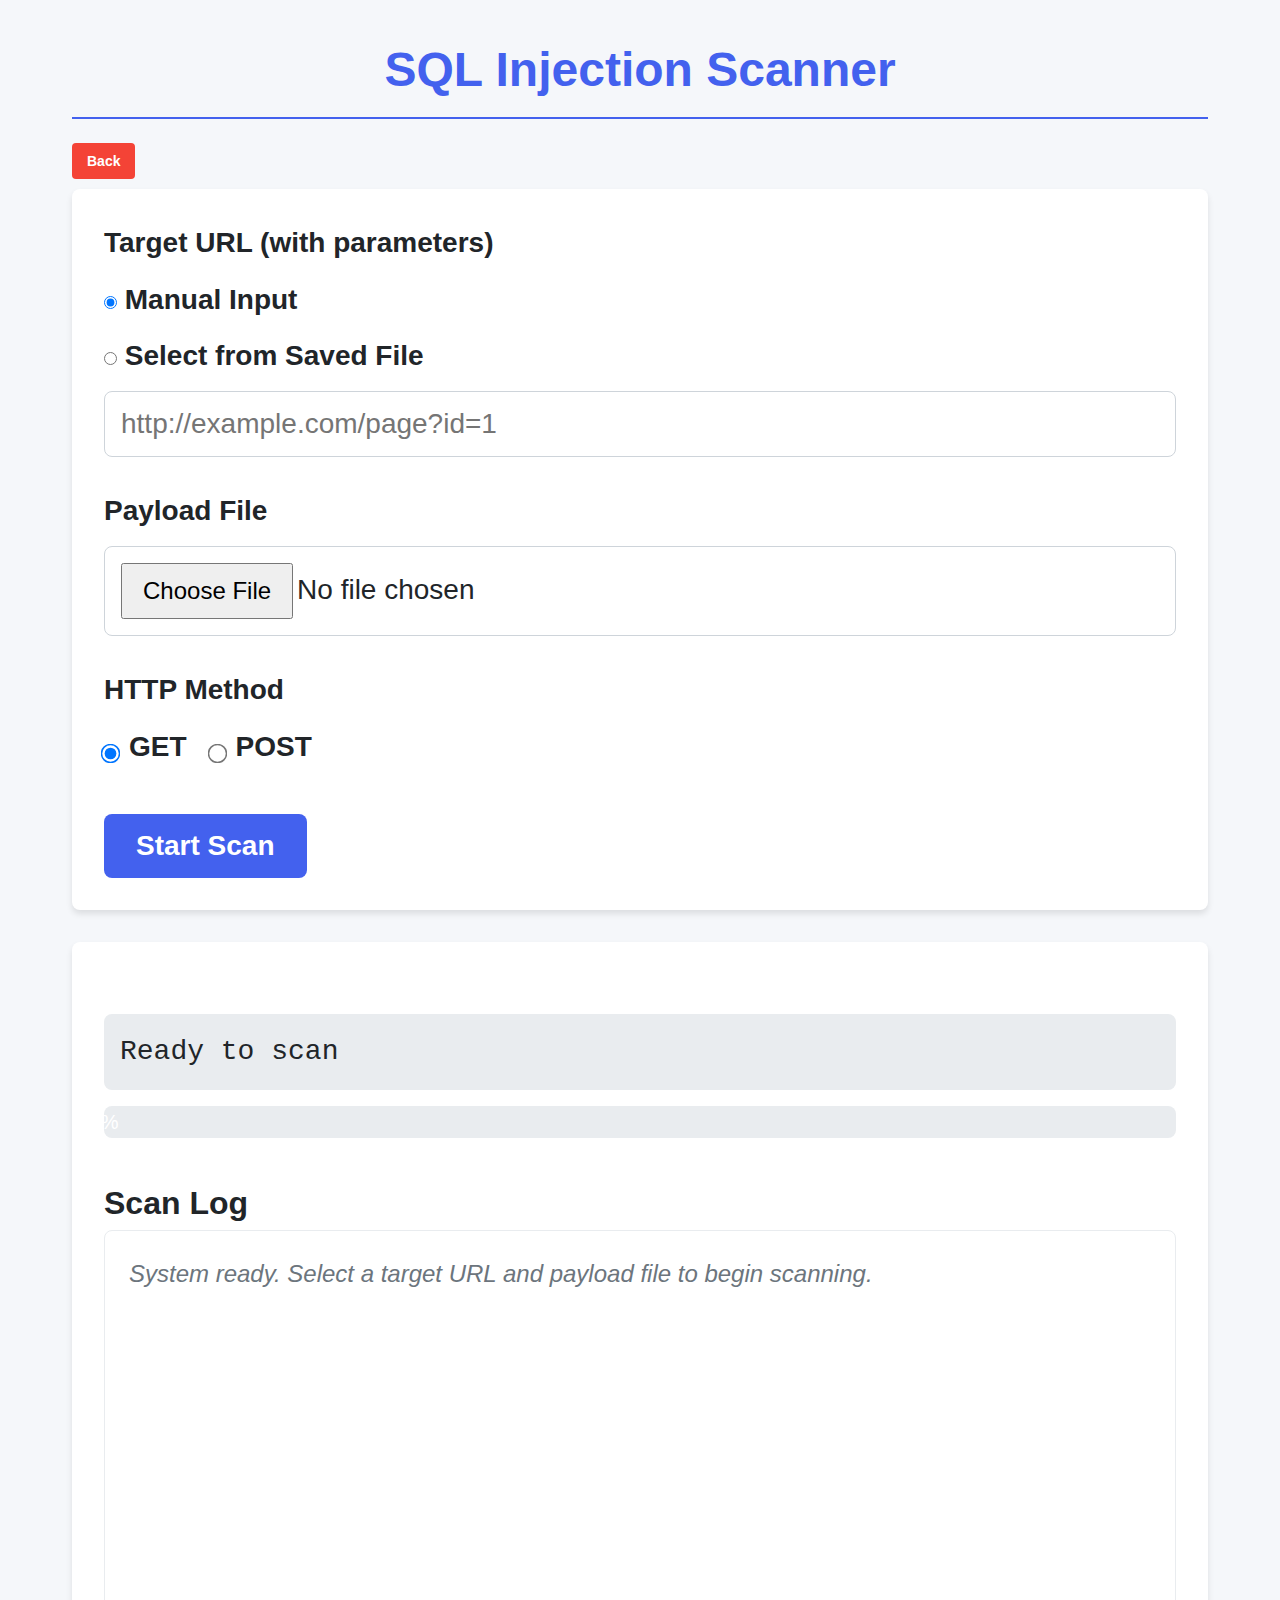
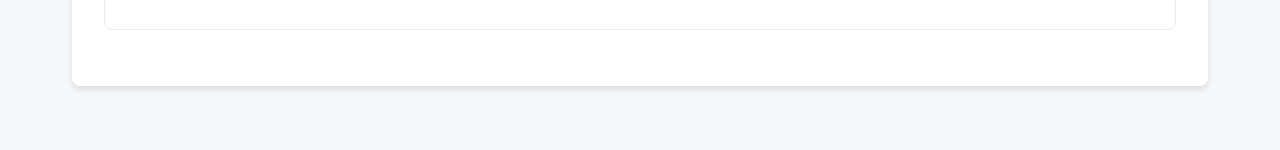
<file: Advance_recon_tool/templates/sql_attack.html>
<!DOCTYPE html>
<html lang="en">
<head>
    <meta charset="UTF-8">
    <meta name="viewport" content="width=device-width, initial-scale=1.0">
    <title>SQL Injection Scanner</title>
    <style>
        .url-input-container {
            position: relative;
            width: 100%;
        }
        .url-dropdown {
            position: absolute;
            top: 100%;
            left: 0;
            width: 100%;
            background: white;
            border: 1px solid #ccc;
            border-top: none;
            z-index: 1000;
            display: none;
        }
        .url-dropdown-item {
            padding: 8px;
            cursor: pointer;
            border-bottom: 1px solid #eee;
        }
        .url-dropdown-item:hover {
            background-color: #f5f5f5;
        }
        .url-source-selector {
            margin-bottom: 10px;
        }
        .url-source-selector label {
            margin-right: 15px;
            cursor: pointer;
        }
        #fileUrlSelect {
            display: none;
            margin-top: 10px;
        }
        .status-message {
            color: #28a745; /* Green color */
            font-weight: bold;
            padding: 10px;
            margin-top: 10px;
            border: 1px solid #28a745;
            background-color: #e8f5e9;
            display: none; /* Initially hidden */
        }
        /* Updated CSS with larger font sizes for specific elements */
    :root {
        --primary: #4361ee;
        --primary-dark: #3a56d4;
        --danger: #ef233c;
        --danger-dark: #d90429;
        --success: #4cc9f0;
        --warning: #f8961e;
        --light: #f8f9fa;
        --dark: #212529;
        --gray: #6c757d;
        --border-radius: 8px;
        --box-shadow: 0 4px 6px rgba(0, 0, 0, 0.1);
        --transition: all 0.3s ease;
    }

    * {
        box-sizing: border-box;
        margin: 0;
        padding: 0;
        font-family: 'Segoe UI', Tahoma, Geneva, Verdana, sans-serif;
    }

    body {
        background-color: #f5f7fa;
        color: var(--dark);
        line-height: 1.6;
        padding: 2rem;
        max-width: 1200px;
        margin: 0 auto;
    }

    h1 {
        color: var(--primary);
        margin-bottom: 1.5rem;
        font-weight: 600;
        text-align: center;
        border-bottom: 2px solid var(--primary);
        padding-bottom: 0.5rem;
        font-size: 3rem; /* Larger heading */
    }

    .card {
        background: white;
        border-radius: var(--border-radius);
        box-shadow: var(--box-shadow);
        padding: 2rem;
        margin-bottom: 2rem;
    }

    /* Larger form labels and inputs */
    .form-group {
        margin-bottom: 2rem; /* Increased spacing */
    }

    label {
        display: block;
        margin-bottom: 0.75rem;
        font-weight: 600;
        color: var(--dark);
        font-size: 1.75rem; /* Larger labels */
    }

    input[type="text"],
    input[type="file"] {
        width: 100%;
        padding: 1rem;
        border: 1px solid #ced4da;
        border-radius: var(--border-radius);
        font-size: 1.75rem; /* Larger input text */
        transition: var(--transition);
    }

    /* Larger file input text */
    input[type="file"]::file-selector-button {
        font-size: 1.5rem;
        padding: 0.75rem 1.25rem;
    }

    input[type="text"]:focus,
    input[type="file"]:focus {
        outline: none;
        border-color: var(--primary);
        box-shadow: 0 0 0 3px rgba(67, 97, 238, 0.25);
    }

    .method-selector {
        margin-bottom: 2rem; /* Increased spacing */
    }

    .method-selector label {
        display: block;
        margin-bottom: 0.75rem;
        font-weight: 600;
        color: var(--dark);
        font-size: 1.75rem; /* Larger method selector label */
    }

    .method-options {
        display: flex;
        gap: 1.5rem; /* Increased gap */
    }

    .method-option {
        display: flex;
        align-items: center;
        font-size: 1.5rem; /* Larger radio button text */
    }

    .method-option input {
        margin-right: 0.75rem;
        transform: scale(1.5); /* Larger radio buttons */
    }

    .button-group {
        display: flex;
        gap: 1.5rem;
        margin-top: 2rem; /* Increased spacing */
    }

    button {
        padding: 1rem 2rem;
        border: none;
        border-radius: var(--border-radius);
        font-size: 1.75rem; /* Larger button text */
        font-weight: 600;
        cursor: pointer;
        transition: var(--transition);
        display: flex;
        align-items: center;
        justify-content: center;
    }

    #scanButton {
        background-color: var(--primary);
        color: white;
    }

    #scanButton:hover {
        background-color: var(--primary-dark);
    }

    #stopButton {
        background-color: var(--danger);
        color: white;
        display: none;
    }

    #stopButton:hover {
        background-color: var(--danger-dark);
    }

    #stopButton:disabled {
        background-color: var(--gray);
        cursor: not-allowed;
    }

    .progress-container {
        margin: 2.5rem 0; /* Increased spacing */
    }

    .current-test {
        background-color: #e9ecef;
        padding: 1rem;
        border-radius: var(--border-radius);
        margin-bottom: 1rem;
        font-family: 'Courier New', monospace;
        font-size: 1.75rem; /* Larger test status text */
    }

    .progress-bar {
        width: 100%;
        background-color: #e9ecef;
        height: 2rem; /* Thicker progress bar */
        border-radius: var(--border-radius);
        overflow: hidden;
    }

    .progress-bar-fill {
        height: 100%;
        background-color: var(--primary);
        width: 0%;
        color: white;
        display: flex;
        align-items: center;
        justify-content: center;
        font-size: 1.25rem; /* Larger progress text */
        font-weight: 500;
        transition: width 0.3s ease;
    }

    #vulnerableLinks {
        background-color: #fff3f3;
        border-left: 5px solid var(--danger); /* Thicker border */
        padding: 1.5rem;
        border-radius: var(--border-radius);
        margin: 1.5rem 0;
        display: none;
        font-size: 1.5rem; /* Larger vulnerable links text */
    }

    #vulnerableLinks strong {
        color: var(--danger);
        display: block;
        margin-bottom: 0.75rem;
        font-size: 1.75rem; /* Larger heading */
    }

    /* Larger scan results/logs */
    #scanResult {
        background-color: white;
        border-radius: var(--border-radius);
        padding: 1.5rem;
        height: 400px; /* Taller log container */
        overflow-y: auto;
        font-family: 'Courier New', monospace;
        font-size: 1.75rem; /* Larger log text */
        margin-bottom: 1.5rem;
        border: 1px solid #e9ecef;
    }

    .log-entry {
        margin-bottom: 0.75rem;
        padding: 0.5rem 0;
        line-height: 1.8; /* Better spacing */
    }

    .log-info {
        color: var(--primary);
    }

    .log-error {
        color: var(--danger);
    }

    .log-vulnerable {
        color: var(--danger);
        font-weight: bold;
    }

    .log-test {
        color: var(--gray);
    }

    .status-message {
        padding: 1.5rem;
        border-radius: var(--border-radius);
        margin-top: 1.5rem;
        display: none;
        font-size: 1.5rem; /* Larger status messages */
    }

    #safeMessage {
        background-color: #e8f7ff;
        border-left: 5px solid var(--success);
        color: #0066cc;
    }

    #stoppedMessage {
        background-color: #fff8e8;
        border-left: 5px solid var(--warning);
        color: #cc8500;
    }

    .test-status {
        color: var(--gray);
        font-style: italic;
        font-size: 1.5rem; /* Larger status text */
    }

    @media (max-width: 768px) {
        body {
            padding: 1.5rem;
        }
        
        h1 {
            font-size: 2rem;
        }
        
        .card {
            padding: 1.5rem;
        }
        
        label {
            font-size: 1.5rem;
        }
        
        input[type="text"],
        input[type="file"] {
            font-size: 1.5rem;
        }
        
        .method-options {
            flex-direction: column;
            gap: 1rem;
        }
        
        .method-option {
            font-size: 1.4rem;
        }
        
        .button-group {
            flex-direction: column;
            gap: 1rem;
        }
        
        button {
            width: 100%;
            font-size: 1.5rem;
        }
        
        #scanResult {
            font-size: 1.5rem;
            height: 350px;
        }
        
        .current-test {
            font-size: 1.5rem;
        }
    }
    h3 {

        font-size: 2rem; /* Larger heading */
    }
    .back-button {
        background-color: #f44336;
        color: white;
        padding: 10px 15px;
        border: none;
        border-radius: 4px;
        cursor: pointer;
        margin: 10px 0;
        font-size: 14px;
    }

    .back-button:hover {
        background-color: #d32f2f;
    }
    .status-message {
        color: #28a745; /* Green color */
        font-weight: bold;
        padding: 10px;
        margin-top: 10px;
        border: 1px solid #28a745;
        background-color: #e8f5e9;
        display: none; /* Initially hidden */
    }
    </style>
</head>
<body>
    <h1>SQL Injection Scanner</h1>
    <button onclick="window.history.back()" class="back-button">Back</button>
    <div class="card">
        <form id="scanForm">
            <div class="form-group">
                <label for="url">Target URL (with parameters)</label>
                
                <div class="url-source-selector">
                    <label>
                        <input type="radio" name="urlSource" value="manual" checked> Manual Input
                    </label>
                    <label>
                        <input type="radio" name="urlSource" value="file"> Select from Saved File
                    </label>
                </div>
                
                <div class="url-input-container">
                    <input type="text" id="url" name="url" required placeholder="http://example.com/page?id=1">
                    <div class="url-dropdown" id="urlDropdown"></div>
                </div>
                
                <div id="fileUrlSelect">
                    <select id="savedUrlFile">
                        <option value="">Select a saved URL file</option>
                        <!-- Options will be populated by JavaScript -->
                    </select>
                    <div id="fileUrlsContainer" style="margin-top: 10px;"></div>
                </div>
            </div>
            
            <div class="form-group">
                <label for="payloadFile">Payload File</label>
                <input type="file" id="payloadFile" name="payloadFile" accept=".txt" required>
            </div>
            
            <div class="method-selector">
                <label>HTTP Method</label>
                <div class="method-options">
                    <div class="method-option">
                        <input type="radio" id="methodGet" name="method" value="GET" checked>
                        <label for="methodGet">GET</label>
                    </div>
                    <div class="method-option">
                        <input type="radio" id="methodPost" name="method" value="POST">
                        <label for="methodPost">POST</label>
                    </div>
                </div>
            </div>
            
            <div class="button-group">
                <button type="submit" id="scanButton">Start Scan</button>
                <button type="button" id="stopButton">Stop Scan</button>
            </div>
        </form>
    </div>

    <!-- Rest of your existing HTML remains the same -->
    <div class="card">
        <div class="progress-container">
            <div id="currentTest" class="current-test">Ready to scan</div>
            <div class="progress-bar">
                <div class="progress-bar-fill" id="progressBar">0%</div>
            </div>
        </div>

        <div id="vulnerableLinks">
            <strong>🚨 SQL Injection Vulnerability Detected</strong>
            <span id="vulnLink"></span>
        </div>

        <h3>Scan Log</h3>
        <div id="scanResult">
            <div class="test-status">System ready. Select a target URL and payload file to begin scanning.</div>
        </div>

        <div id="safeMessage" class="status-message">✅ Scan completed - No vulnerabilities found</div>
        <div id="stoppedMessage" class="status-message">⚠ Scan stopped by user</div>
    </div>

    <script>
        // Add this new JavaScript code at the beginning of your existing script
        document.addEventListener('DOMContentLoaded', function() {
            // Handle URL source selection
            const urlSourceRadios = document.querySelectorAll('input[name="urlSource"]');
            const urlInputContainer = document.querySelector('.url-input-container');
            const fileUrlSelect = document.getElementById('fileUrlSelect');
            
            urlSourceRadios.forEach(radio => {
                radio.addEventListener('change', function() {
                    if (this.value === 'file') {
                        urlInputContainer.style.display = 'none';
                        fileUrlSelect.style.display = 'block';
                        loadSavedUrlFiles();
                    } else {
                        urlInputContainer.style.display = 'block';
                        fileUrlSelect.style.display = 'none';
                    }
                });
            });
            
            // Load saved URL files from server
            function loadSavedUrlFiles() {
                fetch('/get_saved_url_files')
                    .then(response => response.json())
                    .then(data => {
                        const select = document.getElementById('savedUrlFile');
                        select.innerHTML = '<option value="">Select a saved URL file</option>';
                        
                        if (data.files && data.files.length > 0) {
                            data.files.forEach(file => {
                                const option = document.createElement('option');
                                option.value = file;
                                option.textContent = file;
                                select.appendChild(option);
                            });
                        }
                    })
                    .catch(error => {
                        console.error('Error loading saved URL files:', error);
                    });
            }
            
            // Handle selection of a URL file
            document.getElementById('savedUrlFile').addEventListener('change', function() {
                const filename = this.value;
                if (!filename) return;
                
                fetch('/get_urls_from_file?filename=' + encodeURIComponent(filename))
                    .then(response => response.json())
                    .then(data => {
                        const container = document.getElementById('fileUrlsContainer');
                        container.innerHTML = '';
                        
                        if (data.urls && data.urls.length > 0) {
                            const list = document.createElement('div');
                            list.style.maxHeight = '200px';
                            list.style.overflowY = 'auto';
                            list.style.border = '1px solid #ddd';
                            list.style.padding = '10px';
                            list.style.marginTop = '10px';
                            
                            data.urls.forEach(url => {
                                const item = document.createElement('div');
                                item.style.padding = '5px';
                                item.style.cursor = 'pointer';
                                item.style.borderBottom = '1px solid #eee';
                                item.textContent = url;
                                item.addEventListener('click', function() {
                                    document.getElementById('url').value = url;
                                    // Switch back to manual input with the selected URL
                                    document.querySelector('input[name="urlSource"][value="manual"]').checked = true;
                                    urlInputContainer.style.display = 'block';
                                    fileUrlSelect.style.display = 'none';
                                });
                                list.appendChild(item);
                            });
                            
                            container.appendChild(list);
                        } else {
                            container.innerHTML = '<p>No URLs found in this file.</p>';
                        }
                    })
                    .catch(error => {
                        console.error('Error loading URLs from file:', error);
                    });
            });
        });

        // Rest of your existing JavaScript remains the same
        const form = document.getElementById('scanForm');
        const scanButton = document.getElementById('scanButton');
        const stopButton = document.getElementById('stopButton');
        const scanResult = document.getElementById('scanResult');
        const vulnerableLinks = document.getElementById('vulnerableLinks');
        const vulnLink = document.getElementById('vulnLink');
        const safeMessage = document.getElementById('safeMessage');
        const stoppedMessage = document.getElementById('stoppedMessage');
        const progressBar = document.getElementById('progressBar');
        const currentTest = document.getElementById('currentTest');

        let eventSource;
        let intervalId;
        let isScanRunning = false;

        form.addEventListener('submit', function (e) {
            e.preventDefault();
            
            if (isScanRunning) return;
            
            isScanRunning = true;
            scanButton.disabled = true;
            stopButton.style.display = 'block';
            stopButton.disabled = false;
            
            // Reset UI
            scanResult.innerHTML = '<div class="log-entry log-info">Initializing scan...</div>';
            vulnerableLinks.style.display = 'none';
            vulnLink.textContent = '';
            safeMessage.style.display = 'none';
            stoppedMessage.style.display = 'none';
            progressBar.style.width = '0%';
            progressBar.textContent = '0%';
            progressBar.style.backgroundColor = '';
            currentTest.textContent = "Preparing scan...";

            const formData = new FormData(form);
            // Add method to form data
            formData.append('method', document.querySelector('input[name="method"]:checked').value);

            fetch('/start_sql_scan', {
                method: 'POST',
                body: formData
            })
            .then(res => {
                if (!res.ok) {
                    return res.json().then(err => { throw err; });
                }
                return res.json();
            })
            .then(data => {
                if (data.status) {
                    listenStream();
                    intervalId = setInterval(checkStatus, 1000);
                }
            })
            .catch(error => {
                const errorMsg = error.error || 'Failed to start scan';
                scanResult.innerHTML += `<div class="log-entry log-error">${errorMsg}</div>`;
                resetScanState();
            });
        });

        // ... rest of your existing JavaScript functions ...
        stopButton.addEventListener('click', function() {
            if (!isScanRunning) return;
            
            if (confirm("Are you sure you want to stop the scan?")) {
                stopButton.disabled = true;
                fetch('/stop_sql_scan', {
                    method: 'POST'
                })
                .then(response => {
                    if (!response.ok) {
                        throw new Error('Failed to stop scan');
                    }
                    return response.json();
                })
                .then(data => {
                    scanResult.innerHTML += '<div class="log-entry log-info">[INFO] Scan stopped by user</div>';
                    closeConnections();
                    resetScanState();
                })
                .catch(error => {
                    scanResult.innerHTML += `<div class="log-entry log-error">[ERROR] ${error.message}</div>`;
                    resetScanState();
                });
            }
        });

        function listenStream() {
            eventSource = new EventSource('/stream_sql_results');
            
            eventSource.onmessage = function (event) {
                if (!event.data) return;
            
                if (scanResult.querySelector('.test-status')) {
                    scanResult.innerHTML = '';
                }
            
                const logEntry = document.createElement('div');
                logEntry.className = 'log-entry';
            
                if (event.data.includes("[VULNERABLE]")) {
                    logEntry.classList.add('log-vulnerable');
                    const cleanMsg = event.data.replace(/(<([^>]+)>)/gi, "");
                    vulnLink.textContent = cleanMsg;
                    vulnerableLinks.style.display = 'block';
                } 
                else if (event.data.includes("[ERROR]")) {
                    logEntry.classList.add('log-error');
                }
                else if (event.data.includes("[TEST]")) {
                    logEntry.classList.add('log-test');
                }
                else if (event.data.includes("[INFO]")) {
                    logEntry.classList.add('log-info');
                }
            
                logEntry.textContent = event.data;
                scanResult.appendChild(logEntry);
                scanResult.scrollTop = scanResult.scrollHeight;
            
                // ✅ NEW: Explicitly check for scan completion and no vulnerabilities
                if (event.data.includes("[INFO] No vulnerabilities found")) {
                    safeMessage.style.display = 'block';
                    safeMessage.textContent = "✅ Scan completed - No vulnerabilities found";
                }
                
                if (event.data.includes("Scan completed")) {
                    closeConnections();
                    resetScanState();
                }
                
                else if (event.data.includes("Scan stopped")) {
                    stoppedMessage.style.display = 'block';
                    closeConnections();
                    resetScanState();
                }
            };
            
            eventSource.onerror = function() {
                closeConnections();
                resetScanState();
            };
        }

        function checkStatus() {
            fetch('/check_sql_status')
            .then(res => res.json())
            .then(data => {
                progressBar.style.width = data.progress + '%';
                progressBar.textContent = data.progress + '%';
                
                if (data.vulnerability_found) {
                    progressBar.style.backgroundColor = '';
                }
                
                if (data.current_test) {
                    currentTest.textContent = data.current_test;
                }
                
                if (!data.running) {
                    closeConnections();
                    resetScanState();
                }
            })
            .catch(() => {
                closeConnections();
                resetScanState();
            });
        }

        function closeConnections() {
            clearInterval(intervalId);
            if (eventSource) {
                eventSource.close();
            }
        }

        function resetScanState() {
            isScanRunning = false;
            scanButton.disabled = false;
            stopButton.style.display = 'none';
            stopButton.disabled = false;
            progressBar.style.width = '0%';
            progressBar.textContent = '0%';
            currentTest.textContent = "Ready to scan";
            safeMessage.style.display = 'none';
            stoppedMessage.style.display = 'none';
            vulnerableLinks.style.display = 'none';
            
            // Force a status check to ensure backend state is synced
            fetch('/check_sql_status').catch(() => {});
        }

        vulnLink.addEventListener('click', function(e) {
            if (this.textContent.includes('http')) {
                e.preventDefault();
                window.open(this.textContent.match(/(https?:\/\/[^\s]+)/)[0], '_blank');
            }
        });
    </script>
</body>
</html>
</file>
